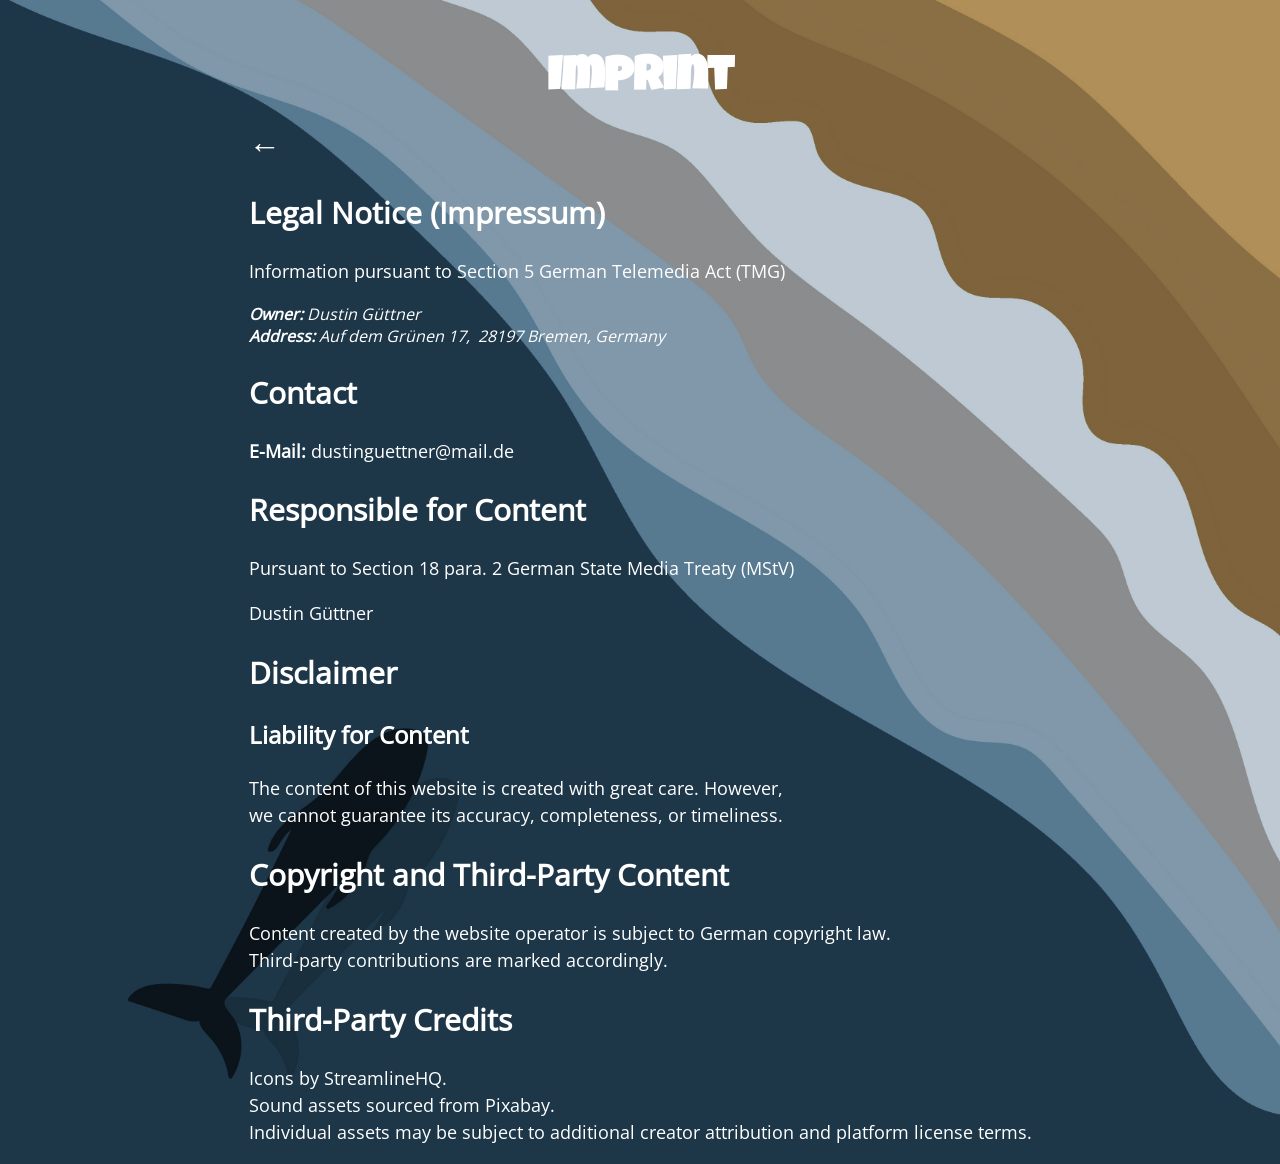
<file: impressum.html>
<!doctype html>
<html lang="en">
    <head>
        <meta charset="UTF-8" />
        <meta name="viewport" content="width=device-width, initial-scale=1.0" />
        <link rel="stylesheet" href="style.css" />
        <link rel="stylesheet" href="styles/utilities.css" />
        <link rel="stylesheet" href="styles/fonts.css" />
        <link rel="stylesheet" href="styles/fullscreen.css" />
        <link rel="icon" type="image/svg+xml" href="assets/img/general/favicon/1.svg?v=5" />
        <title>Impressum</title>
    </head>
    <body class="shark shark--impressum">
        <main>
            <article>
                <header>
                    <h1 class="page-title">Imprint</h1>
                </header>
                <a class="btn-back" href="index.html">&larr;</a>

                <div class="fs-opensans">
                    <section>
                        <h2 class="page-title2">Legal Notice (Impressum)</h2>
                        <p class="page-text">Information pursuant to Section 5 German Telemedia Act (TMG)</p>
                        <address>
                            <strong>Owner:</strong> Dustin Güttner<br />
                            <strong>Address:</strong> Auf dem Grünen 17,&nbsp; 28197 Bremen, Germany
                        </address>
                    </section>
                    <section>
                        <h2 class="page-title2">Contact</h2>
                        <p class="page-text"><strong>E-Mail:</strong> dustinguettner@mail.de</p>
                    </section>
                    <section>
                        <h2 class="page-title2">Responsible for Content</h2>
                        <p class="page-text">Pursuant to Section 18 para. 2 German State Media Treaty (MStV)</p>
                        <p class="page-text">Dustin Güttner</p>
                    </section>
                    <section>
                        <h2 class="page-title2">Disclaimer</h2>
                        <h3 class="page-title3">Liability for Content</h3>
                        <p class="page-text">
                            The content of this website is created with great care. However,<br />
                            we cannot guarantee its accuracy, completeness, or timeliness.
                        </p>
                    </section>
                    <section>
                        <h2 class="page-title2">Copyright and Third-Party Content</h2>
                        <p class="page-text">
                            Content created by the website operator is subject to German copyright law.<br />
                            Third-party contributions are marked accordingly.
                        </p>
                    </section>
                    <section>
                        <h2 class="page-title2">Third-Party Credits</h2>
                        <p class="page-text">
                            Icons by
                            <a class="link" href="https://streamlinehq.com">StreamlineHQ</a>.<br />
                            Sound assets sourced from
                            <a class="link" href="https://pixabay.com" target="_blank" rel="noopener noreferrer">Pixabay</a>.<br />
                            Individual assets may be subject to additional creator attribution and platform license terms.
                        </p>
                    </section>
                </div>
            </article>
        </main>
    </body>
</html>
</file>
<file: style.css>
/* Base page layout and shared visual styles */
.shark {
    position: relative;
    font-family: "LuckiestGuy", sans-serif;
    margin: 0 auto;
    min-height: 100vh;
    padding: 0 15px;
    box-sizing: border-box;
    background: transparent;
    color: white;
    max-width: 1920px;
    display: flex;
    justify-content: center;
    flex-direction: column;
    align-items: center;
}

.shark::before {
    content: "";
    position: absolute;
    inset: 0;
    background-image: url("assets/img/general/background-image/1.jpg");
    background-size: cover;
    background-position: left;
    filter: brightness(0.85);
    z-index: 0;
    width: 100vw;
    left: 50%;
    transform: translateX(-50%);
}

.shark > * {
    position: relative;
    z-index: 1;
}

.shark.shark--landscape {
    gap: 0;
    flex-direction: row;
}
</file>
<file: styles/utilities.css>
/* Utility helpers for visibility, spacing, and interactive states */
.hidden {
    display: none !important;
}

/* Shared styles for buttons and links */
.btn {
    cursor: pointer;
    z-index: 1;
    padding: 0;
    border-radius: 15px;
    font-family: inherit;
    user-select: none;
    touch-action: manipulation;
    -webkit-appearance: none;
    appearance: none;
    -webkit-tap-highlight-color: transparent;
    outline: none;
    background-color: #531a82;
    border: 2px solid #7fffe0;
    color: #7fffe0;
    display: flex;
    align-items: center;
    justify-content: center;
    box-sizing: border-box;
    text-align: center;
    line-height: 1;
}

@media (pointer: fine) and (hover: hover) {
    .btn:hover {
        background-color: #7fffe0;
        color: #531a82;
    }
}

.btn:active {
    background-color: #7fffe0;
    color: #531a82;
}

/* General text and link helpers */
@media (pointer: fine) and (hover: hover) {
    .link:hover {
        text-decoration: underline;
    }

    .btn-back:hover {
        transform: scale(1.25);
    }
}

.link {
    text-decoration: none;
    color: white;
    cursor: pointer;
    -webkit-tap-highlight-color: transparent;
}

.link:active {
    text-decoration: underline;
}

/* Shared heading and text styles */
.page-title {
    font-size: clamp(32px, 5vw, 48px);
    margin: 56px 0 24px;
    text-align: center;
}

.page-title2 {
    font-size: clamp(22px, 3.5vw, 30px);
}

.page-title3 {
    font-size: clamp(16px, 3vw, 24px);
}

.page-text {
    font-size: clamp(14px, 2vw, 18px);
    line-height: 1.5;
}

.btn-back {
    text-decoration: none;
    color: white;
    font-size: 32px;
    transition: transform 0.2s ease;
    display: inline-block;
}

.btn-back:active {
    transform: scale(1.25);
}
</file>
<file: styles/fonts.css>
/*Used fonts*/
@font-face {
    font-family: "LuckiestGuy";
    src: url("../assets/fonts/LuckiestGuy/LuckiestGuy-Regular.ttf") format("truetype");
    font-weight: normal;
    font-style: normal;
}

@font-face {
    font-family: "OpenSans";
    src: url("../assets/fonts/OpenSans/OpenSans-VariableFont_wdth,wght.ttf") format("truetype");
    font-weight: normal;
    font-style: normal;
}

.fs-opensans {
    font-family: "OpenSans", sans-serif;
}
</file>
<file: styles/fullscreen.css>
/* Fullscreen layout adjustments for the game container and controls */
:fullscreen .game-container {
    height: 100vh;
    width: calc(100vh * 3 / 2);
    margin-top: 0;
    max-width: none;
}

:fullscreen .shark {
    flex-direction: row;
}

:fullscreen .game-container .game-container__canvas {
    height: 100%;
    width: 100%;
}

/* Align mobile controls with the rotated fullscreen view */
:fullscreen .mobile-controls {
    top: 50%;
    left: 50%;
    transform: translate(-50%, -50%) rotate(90deg);
    transform-origin: center center;
    z-index: 120;
}
</file>
